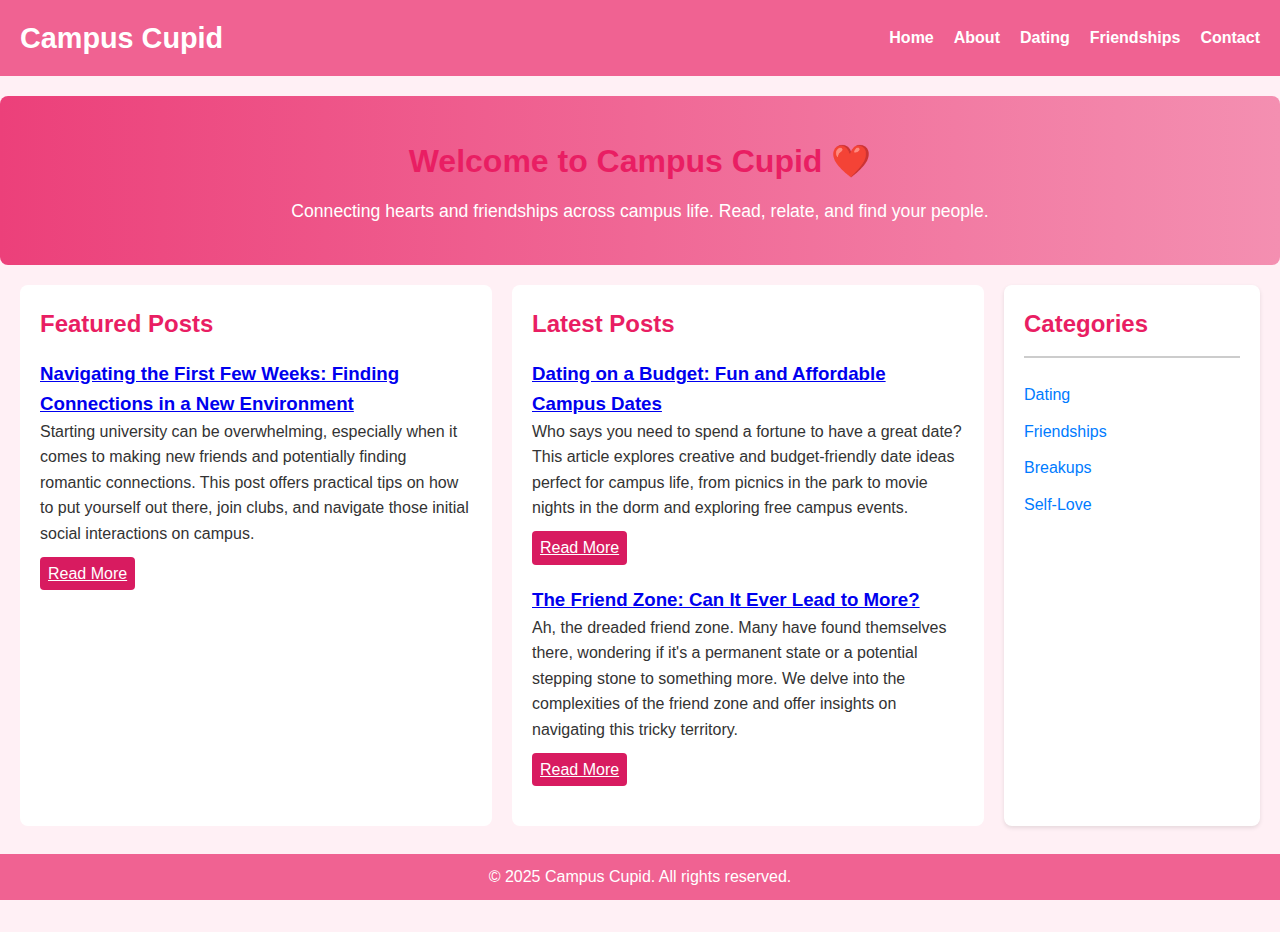
<file: index.html>
<!DOCTYPE html>
<html lang="en">
<head>
    <meta charset="UTF-8">
    <meta name="viewport" content="width=device-width, initial-scale=1.0">
    <title>Campus Cupid</title>
    <link rel="stylesheet" href="css/styles.css">
</head>
<body>

    <header>
        <h1>Campus Cupid</h1>
        <button class="menu-toggle" id="menuToggle">&#9776;</button> <!-- Hamburger icon -->
        <nav id="mainNav">
            <ul>
                <li><a href="index.html">Home</a></li>
                <li><a href="about.html">About</a></li>
                <li><a href="dating.html">Dating</a></li>
                <li><a href="friendships.html">Friendships</a></li>
                <li><a href="contact.html">Contact</a></li>
            </ul>
        </nav>
    </header>

    <section class="hero">
        <div class="hero-content">
          <h2>Welcome to Campus Cupid ❤️</h2>
          <p>Connecting hearts and friendships across campus life. Read, relate, and find your people.</p>
        </div>
      </section>
    

    <main>
        <section class="featured-posts">
            <h2>Featured Posts</h2>
            <article>
                <h3><a href="#">Navigating the First Few Weeks: Finding Connections in a New Environment</a></h3>
                <p>Starting university can be overwhelming, especially when it comes to making new friends and potentially finding romantic connections. This post offers practical tips on how to put yourself out there, join clubs, and navigate those initial social interactions on campus.</p>
                <a href="#" class="read-more">Read More</a>
            </article>
        </section>

        <section class="latest-posts">
            <h2>Latest Posts</h2>
            <article>
                <h3><a href="#">Dating on a Budget: Fun and Affordable Campus Dates</a></h3>
                <p>Who says you need to spend a fortune to have a great date? This article explores creative and budget-friendly date ideas perfect for campus life, from picnics in the park to movie nights in the dorm and exploring free campus events.</p>
                <a href="#" class="read-more">Read More</a>
            </article>
            <article>
                <h3><a href="#">The Friend Zone: Can It Ever Lead to More?</a></h3>
                <p>Ah, the dreaded friend zone. Many have found themselves there, wondering if it's a permanent state or a potential stepping stone to something more. We delve into the complexities of the friend zone and offer insights on navigating this tricky territory.</p>
                <a href="#" class="read-more">Read More</a>
            </article>
        </section>

        <aside class="categories">
            <h2>Categories</h2>
            <ul>
                <li><a href="dating.html">Dating</a></li>
                <li><a href="friendships.html">Friendships</a></li>
                <li><a href="breakups.html" target="_blank">Breakups</a></li>
                <li><a href="self-love.html">Self-Love</a></li>
            </ul>
        </aside>
    </main>

    <footer>
        <p>&copy; 2025 Campus Cupid. All rights reserved.</p>
    </footer>

    <script src="script.js"></script>
</body>
</html>
</file>
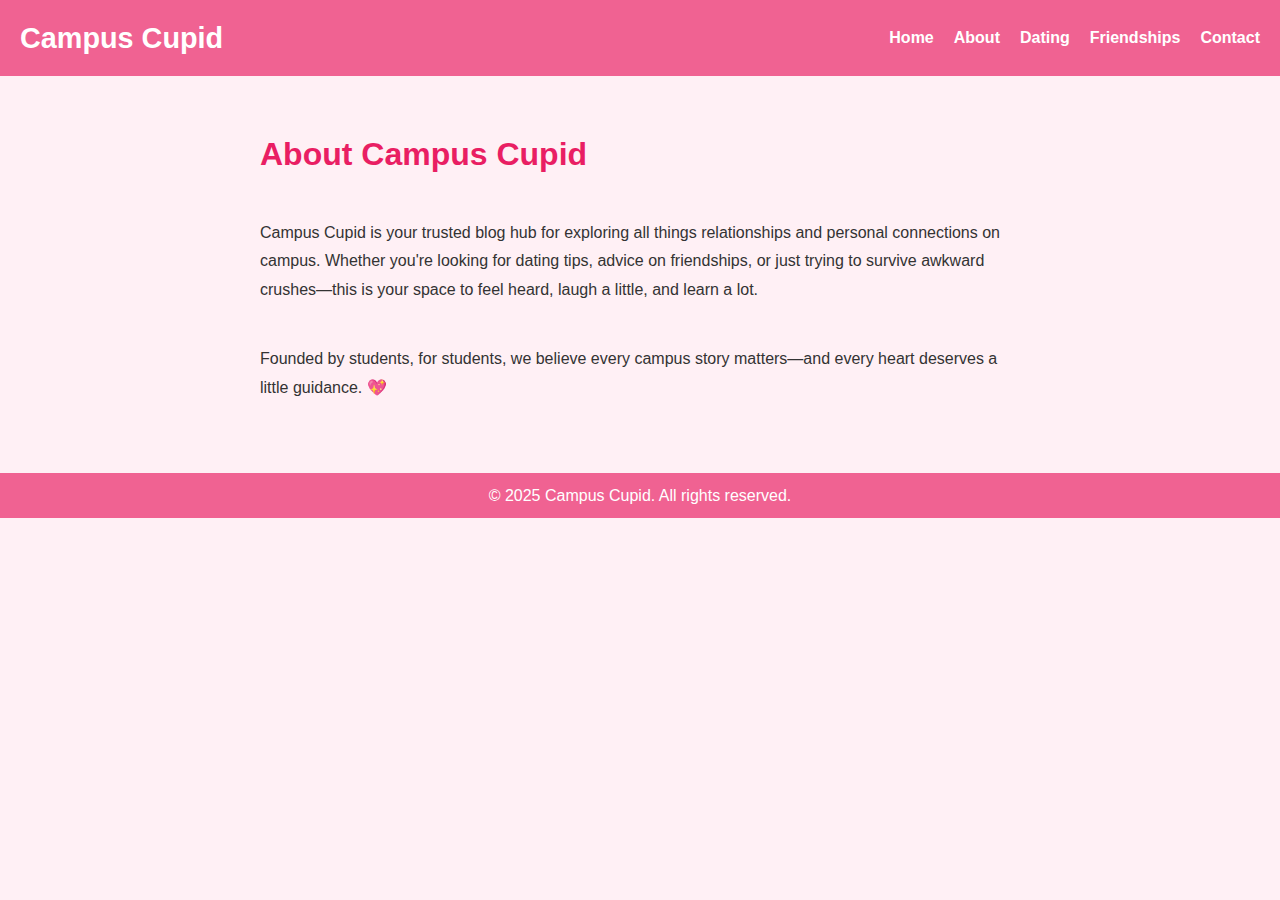
<file: about.html>
<!DOCTYPE html>
<html lang="en">
<head>
    <meta charset="UTF-8">
    <meta name="viewport" content="width=device-width, initial-scale=1.0">
    <title>About</title>
    <link rel="stylesheet" href="css/styles.css">
</head>
<body>
    <header>
        <h1>Campus Cupid</h1>
        <button class="menu-toggle" id="menuToggle">&#9776;</button> <!-- Hamburger icon -->
        <nav id="mainNav">
            <ul>
                <li><a href="index.html">Home</a></li>
                <li><a href="about.html">About</a></li>
                <li><a href="dating.html">Dating</a></li>
                <li><a href="category2.html">Friendships</a></li>
                <li><a href="contact.html">Contact</a></li>
            </ul>
        </nav>
    </header>

    <main class="page-content">
        <h2>About Campus Cupid</h2>
        <p>Campus Cupid is your trusted blog hub for exploring all things relationships and personal connections on campus. Whether you're looking for dating tips, advice on friendships, or just trying to survive awkward crushes—this is your space to feel heard, laugh a little, and learn a lot.</p>
        <p>Founded by students, for students, we believe every campus story matters—and every heart deserves a little guidance. 💖</p>
      </main>

    <footer>
        <p>&copy; 2025 Campus Cupid. All rights reserved.</p>
    </footer>

    <script src="script.js"></script>
</body>
</html>
</file>
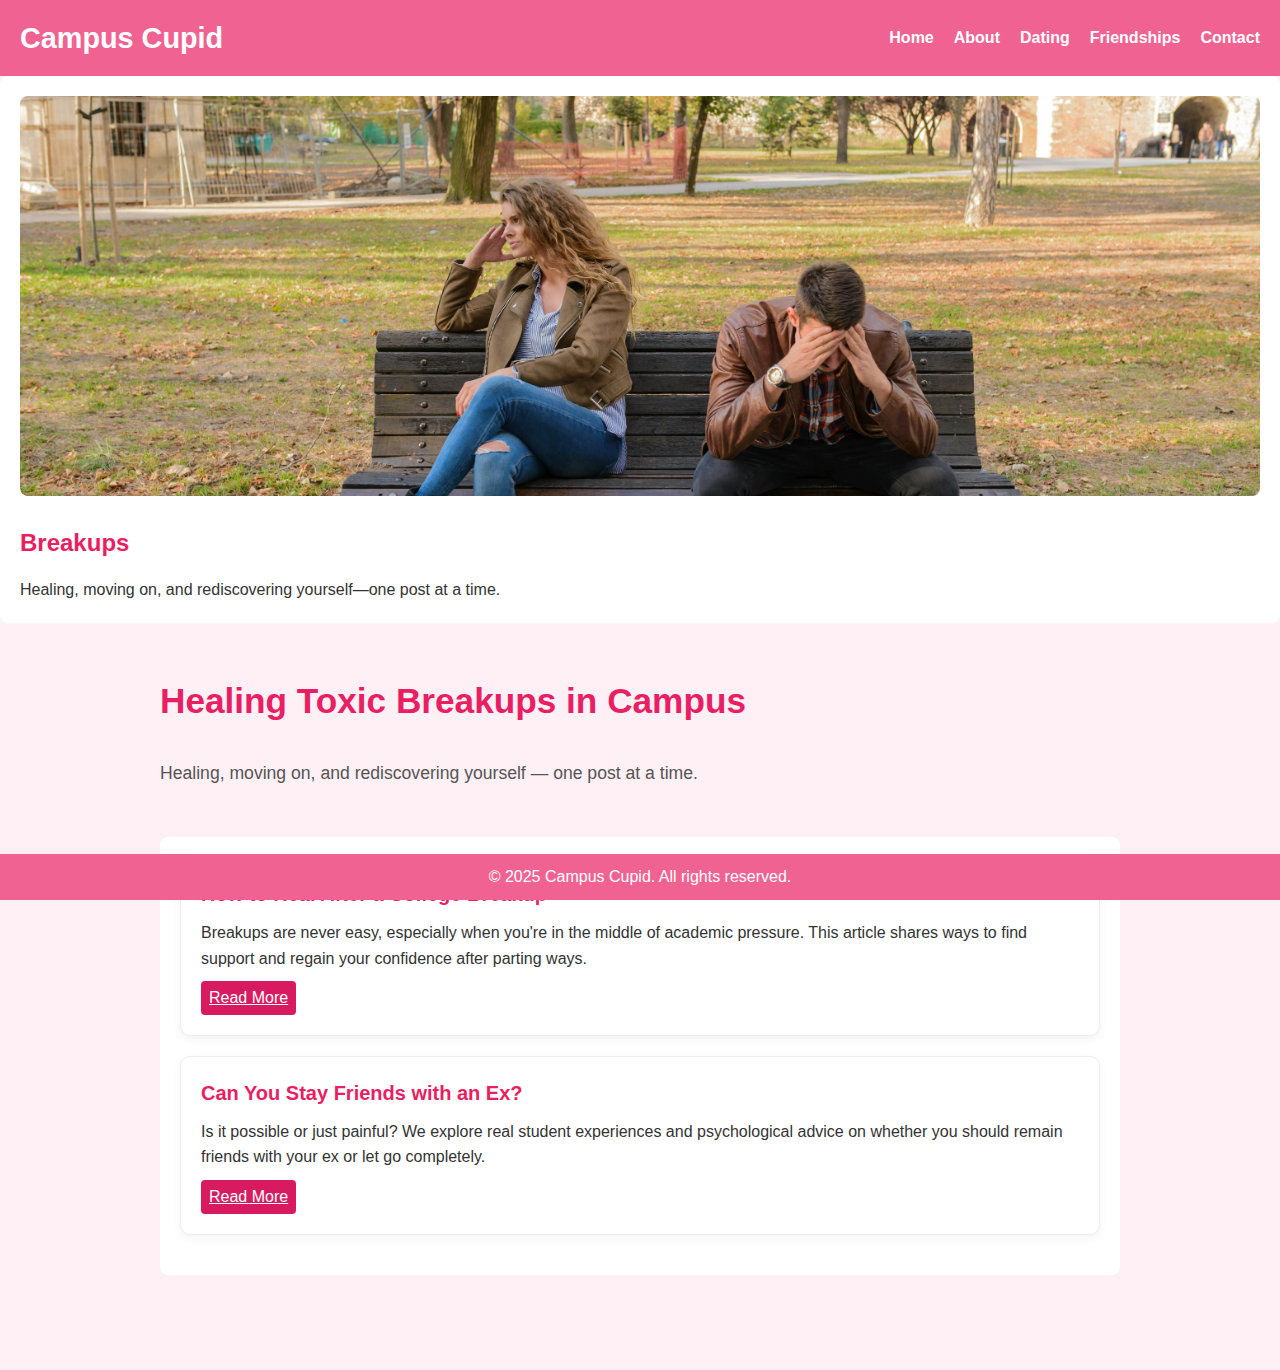
<file: breakups.html>
<!DOCTYPE html>
<html lang="en">
<head>
    <meta charset="UTF-8">
    <meta name="viewport" content="width=device-width, initial-scale=1.0">
    <title>Break-ups | Campus-Cupid</title>
    <link rel="stylesheet" href="css/styles.css">
</head>
<body>

    <header>
        <h1>Campus Cupid</h1>
        <button class="menu-toggle" id="menuToggle">&#9776;</button> <!-- Hamburger icon -->
        <nav id="mainNav">
            <ul>
                <li><a href="index.html">Home</a></li>
                <li><a href="about.html">About</a></li>
                <li><a href="dating.html">Dating</a></li>
                <li><a href="friendships.html">Friendships</a></li>
                <li><a href="contact.html">Contact</a></li>
            </ul>
        </nav>
    </header>
    <section class="category-header">
      <img src="images/breakup.jpg" alt="Breakups Category" class="category-image">
      <h2>Breakups</h2>
      <p>Healing, moving on, and rediscovering yourself—one post at a time.</p>
    </section>
    

    <main class="category-content">
        
        <h2>Healing Toxic Breakups in Campus</h2>
        <p class="intro-text">Healing, moving on, and rediscovering yourself — one post at a time.</p>
    
        <section class="posts-list">
          <article class="post-card">
            <h3><a href="#">How to Heal After a College Breakup</a></h3>
            <p>Breakups are never easy, especially when you're in the middle of academic pressure. This article shares ways to find support and regain your confidence after parting ways.</p>
            <a href="#" class="read-more">Read More</a>
          </article>
    
          <article class="post-card">
            <h3><a href="#">Can You Stay Friends with an Ex?</a></h3>
            <p>Is it possible or just painful? We explore real student experiences and psychological advice on whether you should remain friends with your ex or let go completely.</p>
            <a href="#" class="read-more">Read More</a>
          </article>
        </section>
      </main>

      <footer>
        <p>&copy; 2025 Campus Cupid. All rights reserved.</p>
    </footer>

    <script src="script.js"></script>     
</body>
</html>
</file>
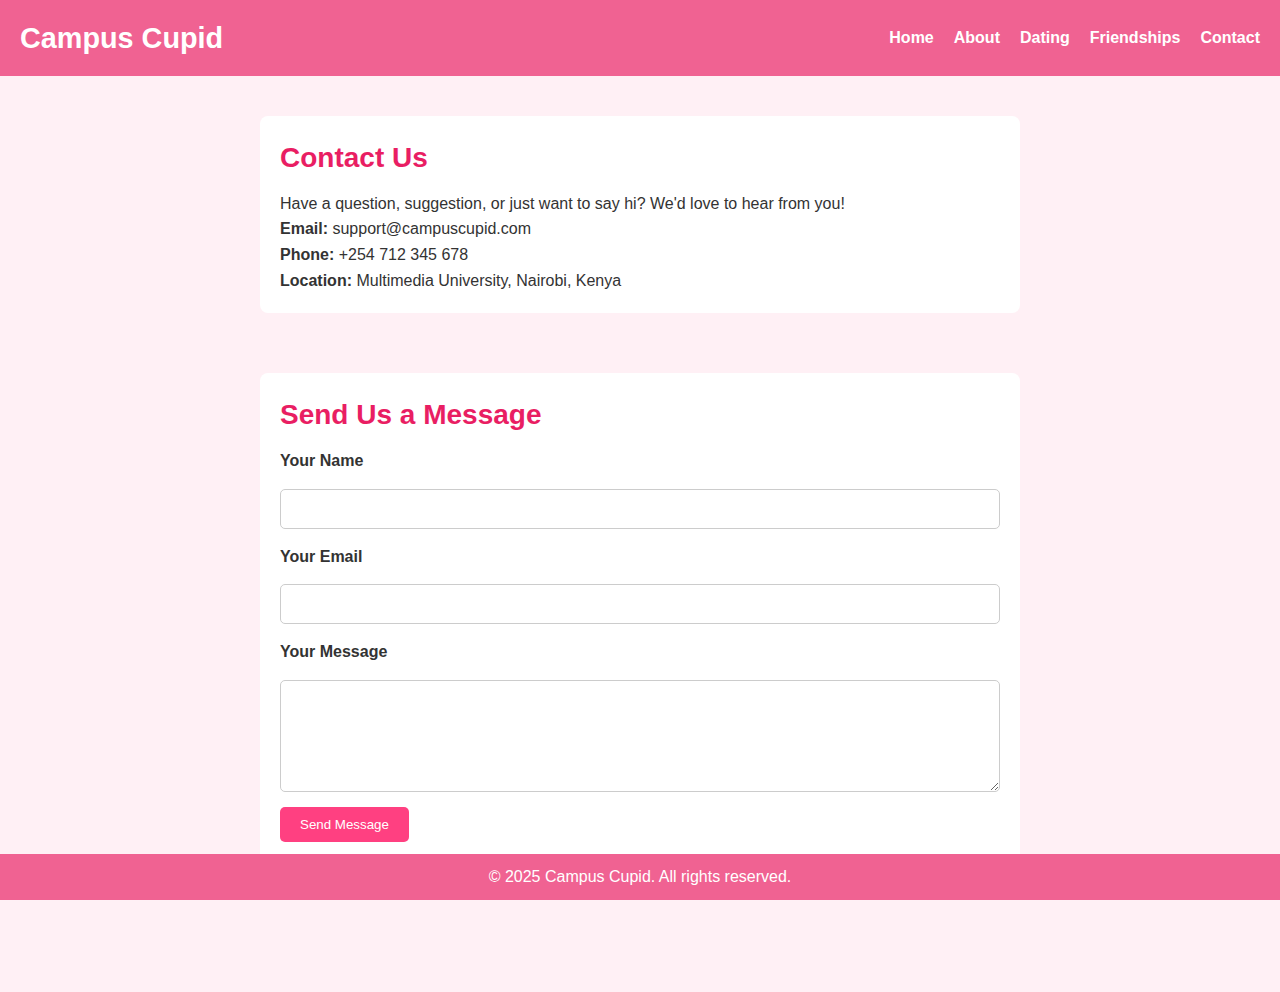
<file: contact.html>
<!DOCTYPE html>
<html lang="en">
<head>
    <meta charset="UTF-8">
    <meta name="viewport" content="width=device-width, initial-scale=1.0">
    <title>Contact</title>
    <link rel="stylesheet" href="css/styles.css">
</head>
<body>
    <header>
        <h1>Campus Cupid</h1>
        <button class="menu-toggle" id="menuToggle">&#9776;</button> <!-- Hamburger icon -->
        <nav id="mainNav">
            <ul>
                <li><a href="index.html">Home</a></li>
                <li><a href="about.html">About</a></li>
                <li><a href="dating.html">Dating</a></li>
                <li><a href="friendships.html">Friendships</a></li>
                <li><a href="contact.html">Contact</a></li>
            </ul>
        </nav>
    </header>

    <main class="contact-page">
        <section class="contact-info">
          <h2>Contact Us</h2>
          <p>Have a question, suggestion, or just want to say hi? We'd love to hear from you!</p>
          <ul>
            <li><strong>Email:</strong> support@campuscupid.com</li>
            <li><strong>Phone:</strong> +254 712 345 678</li>
            <li><strong>Location:</strong> Multimedia University, Nairobi, Kenya</li>
          </ul>
        </section>
    
        <section class="contact-form">
          <h3>Send Us a Message</h3>
          <form action="#" method="post">
            <label for="name">Your Name</label>
            <input type="text" id="name" name="name" required>
    
            <label for="email">Your Email</label>
            <input type="email" id="email" name="email" required>
    
            <label for="message">Your Message</label>
            <textarea id="message" name="message" rows="5" required></textarea>
    
            <button type="submit">Send Message</button>
          </form>
        </section>
      </main>

      <footer>
        <p>&copy; 2025 Campus Cupid. All rights reserved.</p>
    </footer>

    <script src="script.js"></script>
      
</body>
</html>
</file>
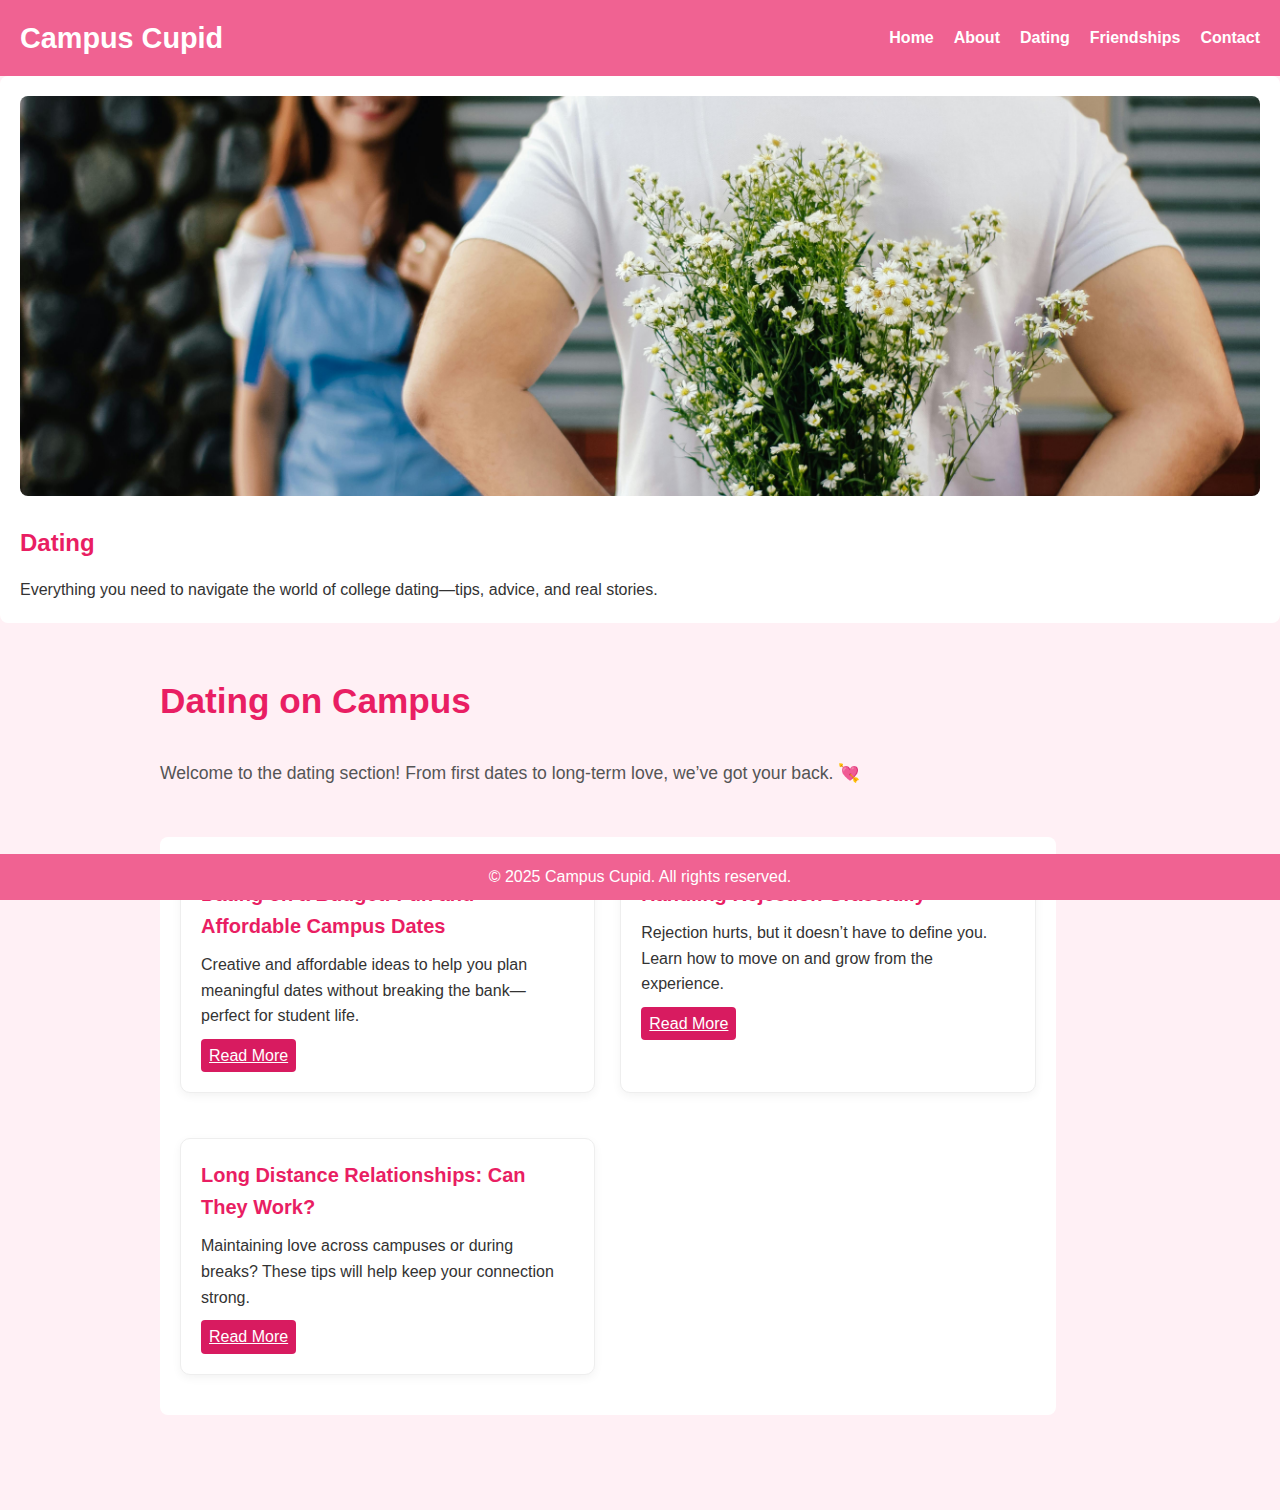
<file: dating.html>
<!DOCTYPE html>
<html lang="en">
<head>
    <meta charset="UTF-8">
    <meta name="viewport" content="width=device-width, initial-scale=1.0">
    <title>Campus-Cupid| Dating</title>
    <link rel="stylesheet" href="css/styles.css">
</head>
<body>
    <header>
        <h1>Campus Cupid</h1>
        <button class="menu-toggle" id="menuToggle">&#9776;</button> <!-- Hamburger icon -->
        <nav id="mainNav">
            <ul>
                <li><a href="index.html">Home</a></li>
                <li><a href="about.html">About</a></li>
                <li><a href="#">Dating</a></li>
                <li><a href="friendships.html">Friendships</a></li>
                <li><a href="contact.html">Contact</a></li>
            </ul>
        </nav>
    </header>

    <section class="category-header">
      <img src="images/dating.jpg" alt="Dating Category" class="category-image">
      <h2>Dating</h2>
      <p>Everything you need to navigate the world of college dating—tips, advice, and real stories.</p>
    </section>
    


    <main class="category-content">
      
        <h2>Dating on Campus</h2>
        <p class="intro-text">Welcome to the dating section! From first dates to long-term love, we’ve got your back. 💘</p>
    
        <section class="post-list">
          <article class="post-card">
            <h3><a href="#">Dating on a Budget: Fun and Affordable Campus Dates</a></h3>
            <p>Creative and affordable ideas to help you plan meaningful dates without breaking the bank—perfect for student life.</p>
            <a href="#" class="read-more">Read More</a>
          </article>
    
          <article class="post-card">
            <h3><a href="#">Handling Rejection Gracefully</a></h3>
            <p>Rejection hurts, but it doesn’t have to define you. Learn how to move on and grow from the experience.</p>
            <a href="#" class="read-more">Read More</a>
          </article>
    
          <article class="post-card">
            <h3><a href="#">Long Distance Relationships: Can They Work?</a></h3>
            <p>Maintaining love across campuses or during breaks? These tips will help keep your connection strong.</p>
            <a href="#" class="read-more">Read More</a>
          </article>
        </section>
      </main>


    <footer>
        <p>&copy; 2025 Campus Cupid. All rights reserved.</p>
    </footer>

    <script src="script.js"></script>
</body>
</html>
</file>
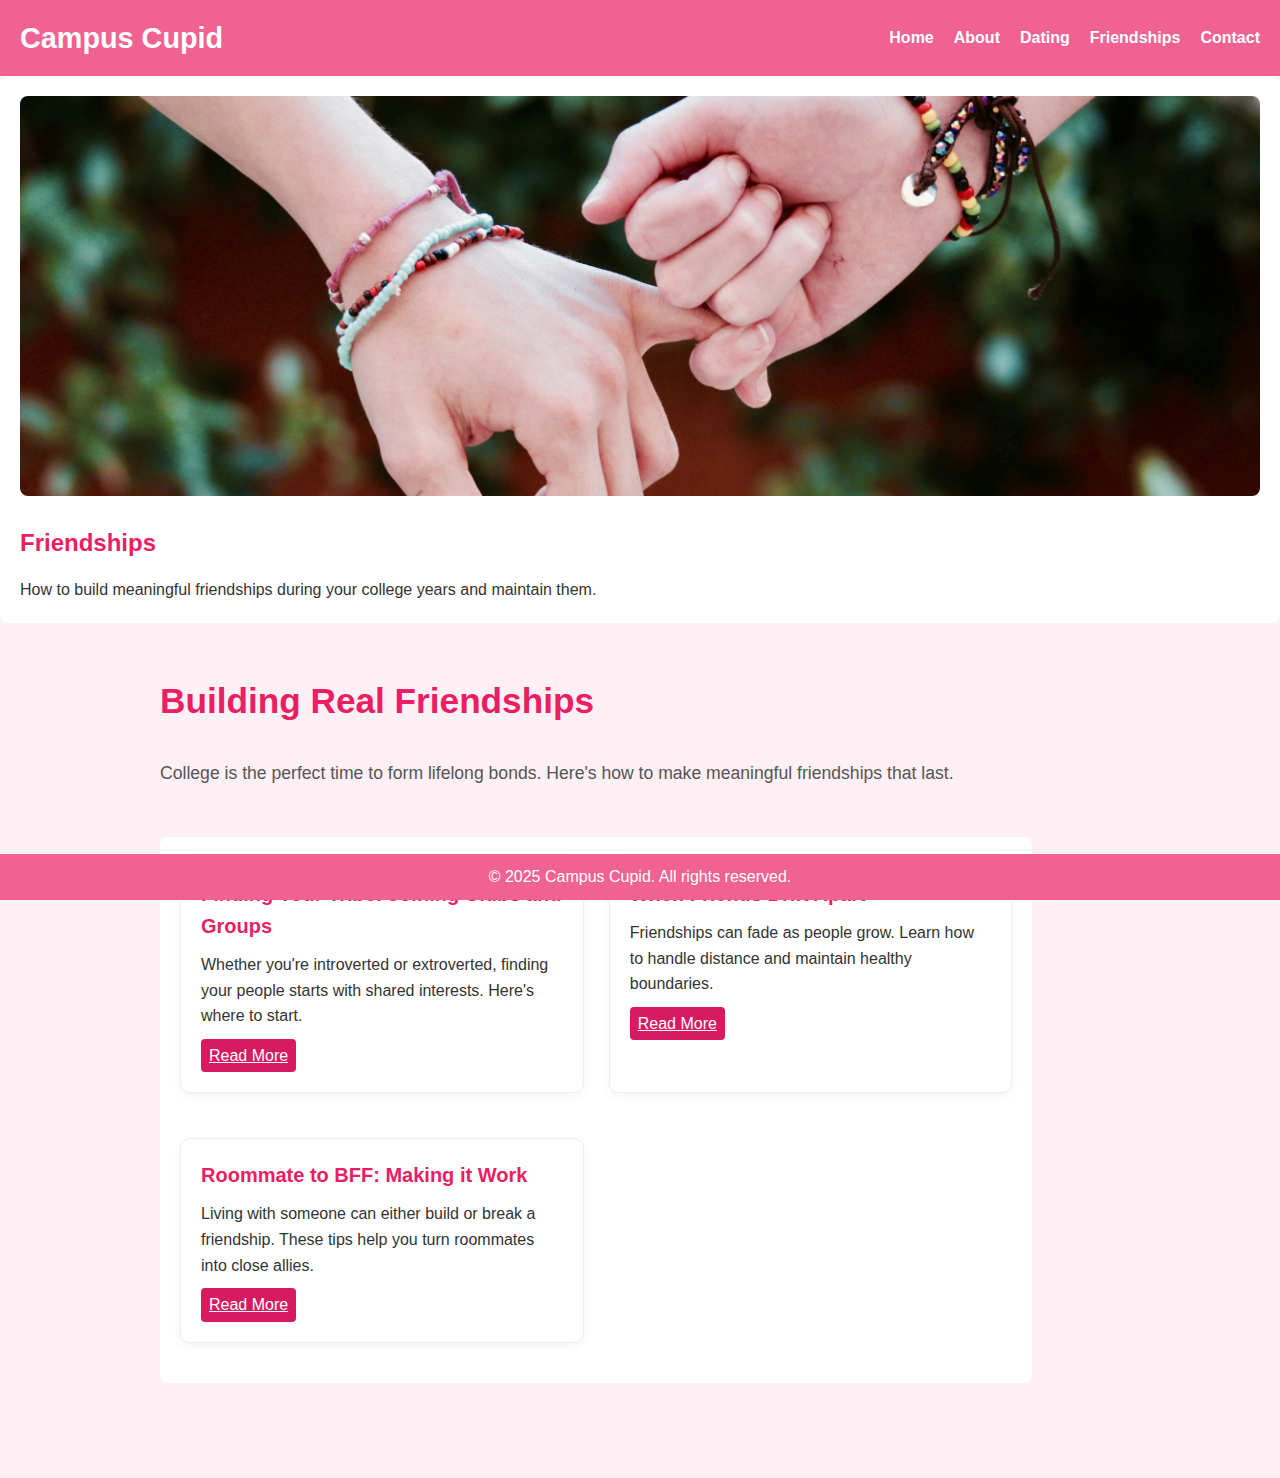
<file: friendships.html>
<!DOCTYPE html>
<html lang="en">
<head>
    <meta charset="UTF-8">
    <meta name="viewport" content="width=device-width, initial-scale=1.0">
    <title>Campus-Cupid | Friendships</title>
    <link rel="stylesheet" href="css/styles.css">
</head>
<body>
    <header>
        <h1>Campus Cupid</h1>
        <button class="menu-toggle" id="menuToggle">&#9776;</button> <!-- Hamburger icon -->
        <nav id="mainNav">
            <ul>
                <li><a href="index.html">Home</a></li>
                <li><a href="about.html">About</a></li>
                <li><a href="dating.html">Dating</a></li>
                <li><a href="#">Friendships</a></li>
                <li><a href="contact.html">Contact</a></li>
            </ul>
        </nav>
    </header>
    
    <section class="category-header">
      <img src="images/friendship.jpg" alt="Friendship Category" class="category-image">
      <h2>Friendships</h2>
      <p>How to build meaningful friendships during your college years and maintain them.</p>
    </section>
    

    <main class="category-content">
        <h2>Building Real Friendships</h2>
        <p class="intro-text">College is the perfect time to form lifelong bonds. Here's how to make meaningful friendships that last.</p>
    
        <section class="post-list">
          <article class="post-card">
            <h3><a href="#">Finding Your Tribe: Joining Clubs and Groups</a></h3>
            <p>Whether you're introverted or extroverted, finding your people starts with shared interests. Here's where to start.</p>
            <a href="#" class="read-more">Read More</a>
          </article>
    
          <article class="post-card">
            <h3><a href="#">When Friends Drift Apart</a></h3>
            <p>Friendships can fade as people grow. Learn how to handle distance and maintain healthy boundaries.</p>
            <a href="#" class="read-more">Read More</a>
          </article>
    
          <article class="post-card">
            <h3><a href="#">Roommate to BFF: Making it Work</a></h3>
            <p>Living with someone can either build or break a friendship. These tips help you turn roommates into close allies.</p>
            <a href="#" class="read-more">Read More</a>
          </article>
        </section>
      </main>

      <footer>
        <p>&copy; 2025 Campus Cupid. All rights reserved.</p>
    </footer>

    <script src="script.js"></script>
      
</body>
</html>
</file>
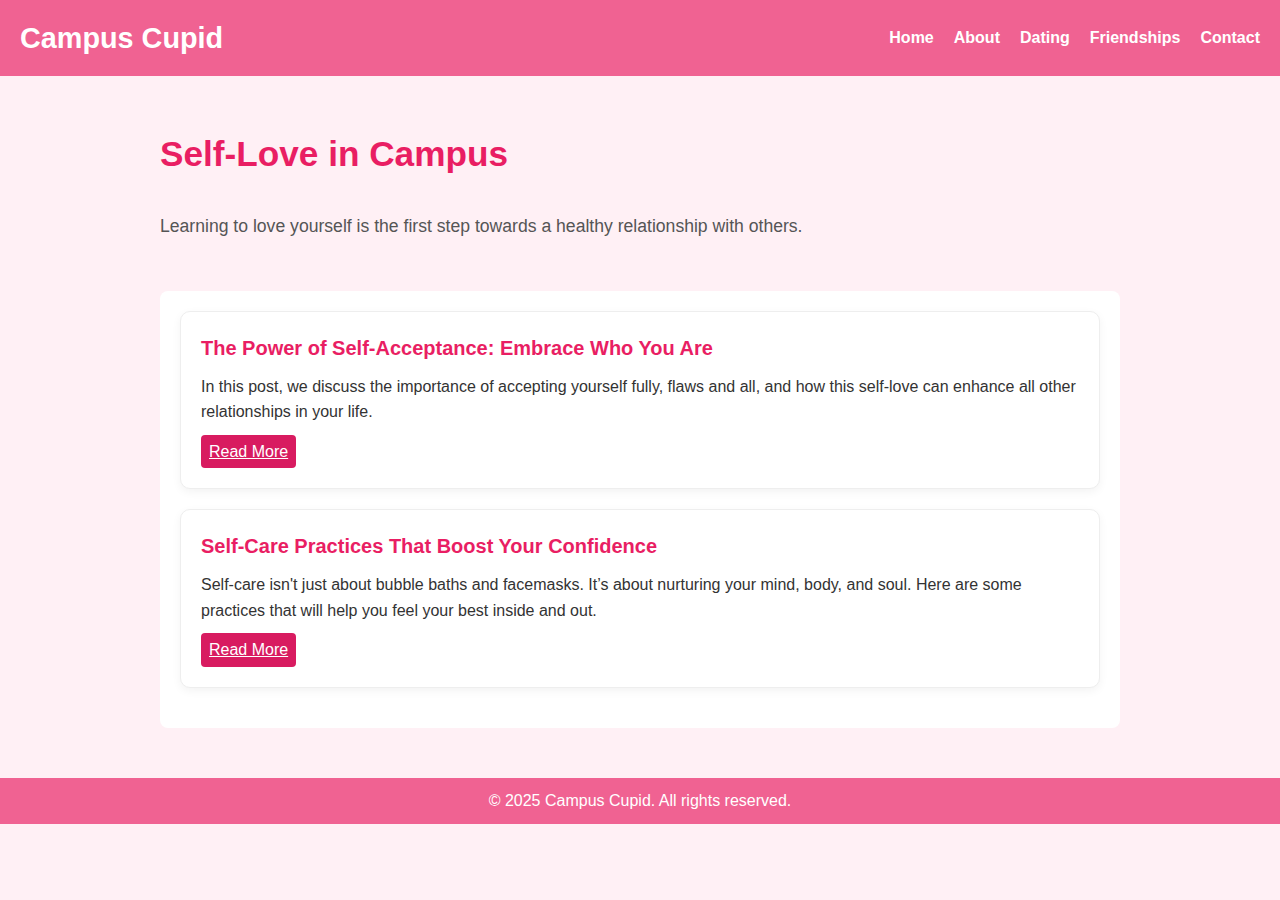
<file: self-love.html>
<!DOCTYPE html>
<html lang="en">
<head>
    <meta charset="UTF-8">
    <meta name="viewport" content="width=device-width, initial-scale=1.0">
    <title>Self-Love| Campus Cupid</title>
    <link rel="stylesheet" href="css/styles.css">
</head>
<body>

    <header>
        <h1>Campus Cupid</h1>
        <button class="menu-toggle" id="menuToggle">&#9776;</button> <!-- Hamburger icon -->
        <nav id="mainNav">
            <ul>
                <li><a href="index.html">Home</a></li>
                <li><a href="about.html">About</a></li>
                <li><a href="dating.html">Dating</a></li>
                <li><a href="#">Friendships</a></li>
                <li><a href="contact.html">Contact</a></li>
            </ul>
        </nav>
    </header>

    <main class="category-content">
          <h2>Self-Love in Campus</h2>
          <p class="intro-text">Learning to love yourself is the first step towards a healthy relationship with others.</p>

        <section class="posts-list">
          <article class="post-card">
            <h3><a href="#">The Power of Self-Acceptance: Embrace Who You Are</a></h3>
            <p>In this post, we discuss the importance of accepting yourself fully, flaws and all, and how this self-love can enhance all other relationships in your life.</p>
            <a href="#" class="read-more">Read More</a>
          </article>
    
          <article class="post-card">
            <h3><a href="#">Self-Care Practices That Boost Your Confidence</a></h3>
            <p>Self-care isn't just about bubble baths and facemasks. It’s about nurturing your mind, body, and soul. Here are some practices that will help you feel your best inside and out.</p>
            <a href="#" class="read-more">Read More</a>
          </article>
        </section>
      </main>

      <footer>
        <p>&copy; 2025 Campus Cupid. All rights reserved.</p>
    </footer>

    <script src="script.js"></script>
      
</body>
</html>
</file>
<file: css/styles.css>
/* Reset and base */
* {
    margin: 0;
    padding: 0;
    box-sizing: border-box;
  }
  body {
    font-family: Arial, sans-serif;
    line-height: 1.6;
    background: #fff0f5;
    color: #333;
    padding: 0;
  }
  
  /* Header */
  header {
    background: #f06292;
    color: white;
    top: 0;
    position: sticky;
    z-index: 1000;
    padding: 15px 20px;
    display: flex;
    justify-content: space-between;
    align-items: center;
  }
  header h1 {
    font-size: 1.8em;
  }
  nav ul {
    list-style: none;
    display: flex;
    gap: 20px;
  }
  nav ul li a {
    color: white;
    text-decoration: none;
    font-weight: bold;
  }

  nav ul li a:hover {
    opacity: 0.8;
    text-decoration: underline;
    transition: all 0.3s ease;
  }

  .hero {
    margin-top: 20px;
    background: linear-gradient(to right, #ec407a, #f48fb1);
    color: white;
    text-align: center;
    padding: 40px 20px;
  }
  .hero h2 {
    font-size: 2em;
    margin-bottom: 10px;
  }
  .hero p {
    font-size: 1.1em;
  }

  
  .menu-toggle {
    display: none;
    font-size: 28px;
    background: none;
    border: none;
    color: white;
    cursor: pointer;
  }
  
  /* Main layout */
  main {
    display: flex;
    flex-wrap: wrap;
    padding: 20px;
    gap: 20px;
  }
  .featured-posts, .latest-posts {
    flex: 2;
  }
  .categories {
    flex: 1;
  }
  section, aside {
    background: white;
    padding: 20px;
    border-radius: 8px;
  }
  h2 {
    color: #e91e63;
    margin-bottom: 15px;
  }
  article {
    margin-bottom: 20px;
  }
  .read-more {
    display: inline-block;
    margin-top: 10px;
    color: #e91e63;
    text-decoration: underline;
  }
  .read-more{
    color: #fff;
    background-color: #d81b60;
    padding: 4px 8px;
    border-radius: 4px;
    transition: all 0.3s ease;
  }
  /* Categories */
  .categories {
    flex: 1; 
    background-color: #fff;
    padding: 20px;
    border-radius: 8px;
    box-shadow: 0 2px 4px rgba(0, 0, 0, 0.1);
}

.categories h2 {
    border-bottom: 2px solid #ccc;
    padding-bottom: 0.5em;
    margin-bottom: 1em;
}

.categories ul {
    list-style: none;
    padding: 0;
}

.categories li {
    margin-bottom: 0.7em;
}

.categories a {
    color: #007bff;
    text-decoration: none;
}

.categories a:hover {
    text-decoration: underline;
}
  /* Footer */
  footer {
    text-align: center;
    background: #f06292;
    color: white;
    position: sticky;
    bottom: 0;

    padding: 10px 0;
    margin-top: 40px;
  }
  
  /* Responsive menu */
  @media (max-width: 768px) {
    nav ul {
      display: none;
      flex-direction: column;
      position: absolute;
      right: 20px;
      top: 60px;
      background: #f06292;
      width: 200px;
      border-radius: 5px;
      padding: 10px;
    }
  
    nav ul.show {
      display: flex;
    }
  
    .menu-toggle {
      display: block;
    }
  
    main {
      flex-direction: column;
    }
  }
  

/* Page content area */
.page-content {
    max-width: 800px;
    margin: 50px auto;
    padding: 0 20px;
    font-family: 'Segoe UI', Tahoma, Geneva, Verdana, sans-serif;
    color: #333;
    line-height: 1.8;
  }
  
  .page-content h2 {
    font-size: 2em;
    color: #e91e63;
    margin-bottom: 15px;
  }
  
  .page-content p {
    margin-bottom: 20px;
  }


/* Category Page */
.category-content {
    max-width: 1000px;
    margin: 50px auto;
    padding: 0 20px;
    font-family: 'Segoe UI', Tahoma, Geneva, Verdana, sans-serif;
    color: #333;
  }
  
  .category-content h2 {
    font-size: 2.2em;
    color: #e91e63;
    margin-bottom: 10px;
  }
  
  .category-content .intro-text {
    font-size: 1.1em;
    margin-bottom: 30px;
    color: #555;
  }
  
  .post-list {
    display: grid;
    grid-template-columns: repeat(auto-fit, minmax(280px, 1fr));
    gap: 25px;
  }
  
  .post-card {
    background: #fff;
    border: 1px solid #eee;
    padding: 20px;
    border-radius: 10px;
    box-shadow: 0 3px 10px rgba(0, 0, 0, 0.05);
    transition: transform 0.2s ease;
  }
  
  .post-card:hover {
    transform: translateY(-5px);
  }
  
  .post-card h3 {
    margin-bottom: 10px;
    color: #333;
    font-size: 1.25em;
  }
  
  .post-card h3 a {
    text-decoration: none;
    color: #e91e63;
  }
  
  .contact-page {
    max-width: 800px;
    margin: 40px auto;
    padding: 0 20px;
  }
  
  .contact-info,
  .contact-form {
    width: 100%;
    margin-bottom: 40px;
  }
  
  .contact-info h2,
  .contact-form h3 {
    color: #e91e63;
    font-size: 28px;
    margin-bottom: 10px;
  }
  
  .contact-info ul {
    list-style: none;
    padding: 0;
    line-height: 1.6;
  }
  
  .contact-form form {
    display: flex;
    flex-direction: column;
    gap: 15px;
  }
  
  .contact-form label {
    font-weight: bold;
  }
  
  .contact-form input,
  .contact-form textarea {
    width: 100%;
    padding: 10px;
    font-size: 16px;
    border: 1px solid #ccc;
    border-radius: 5px;
  }
  
  .contact-form button {
    width: fit-content;
    padding: 10px 20px;
    background-color: #ff4081;
    color: white;
    border: none;
    border-radius: 5px;
    cursor: pointer;
    transition: background 0.3s;
  }
  
  .contact-form button:hover {
    background-color: #e73370;
  }
  
  /* Category Image */
.category-header .category-image {
    width: 100%;
    max-height: 400px;
    object-fit: cover;
    border-radius: 8px;
    margin-bottom: 20px;
  }
</file>
